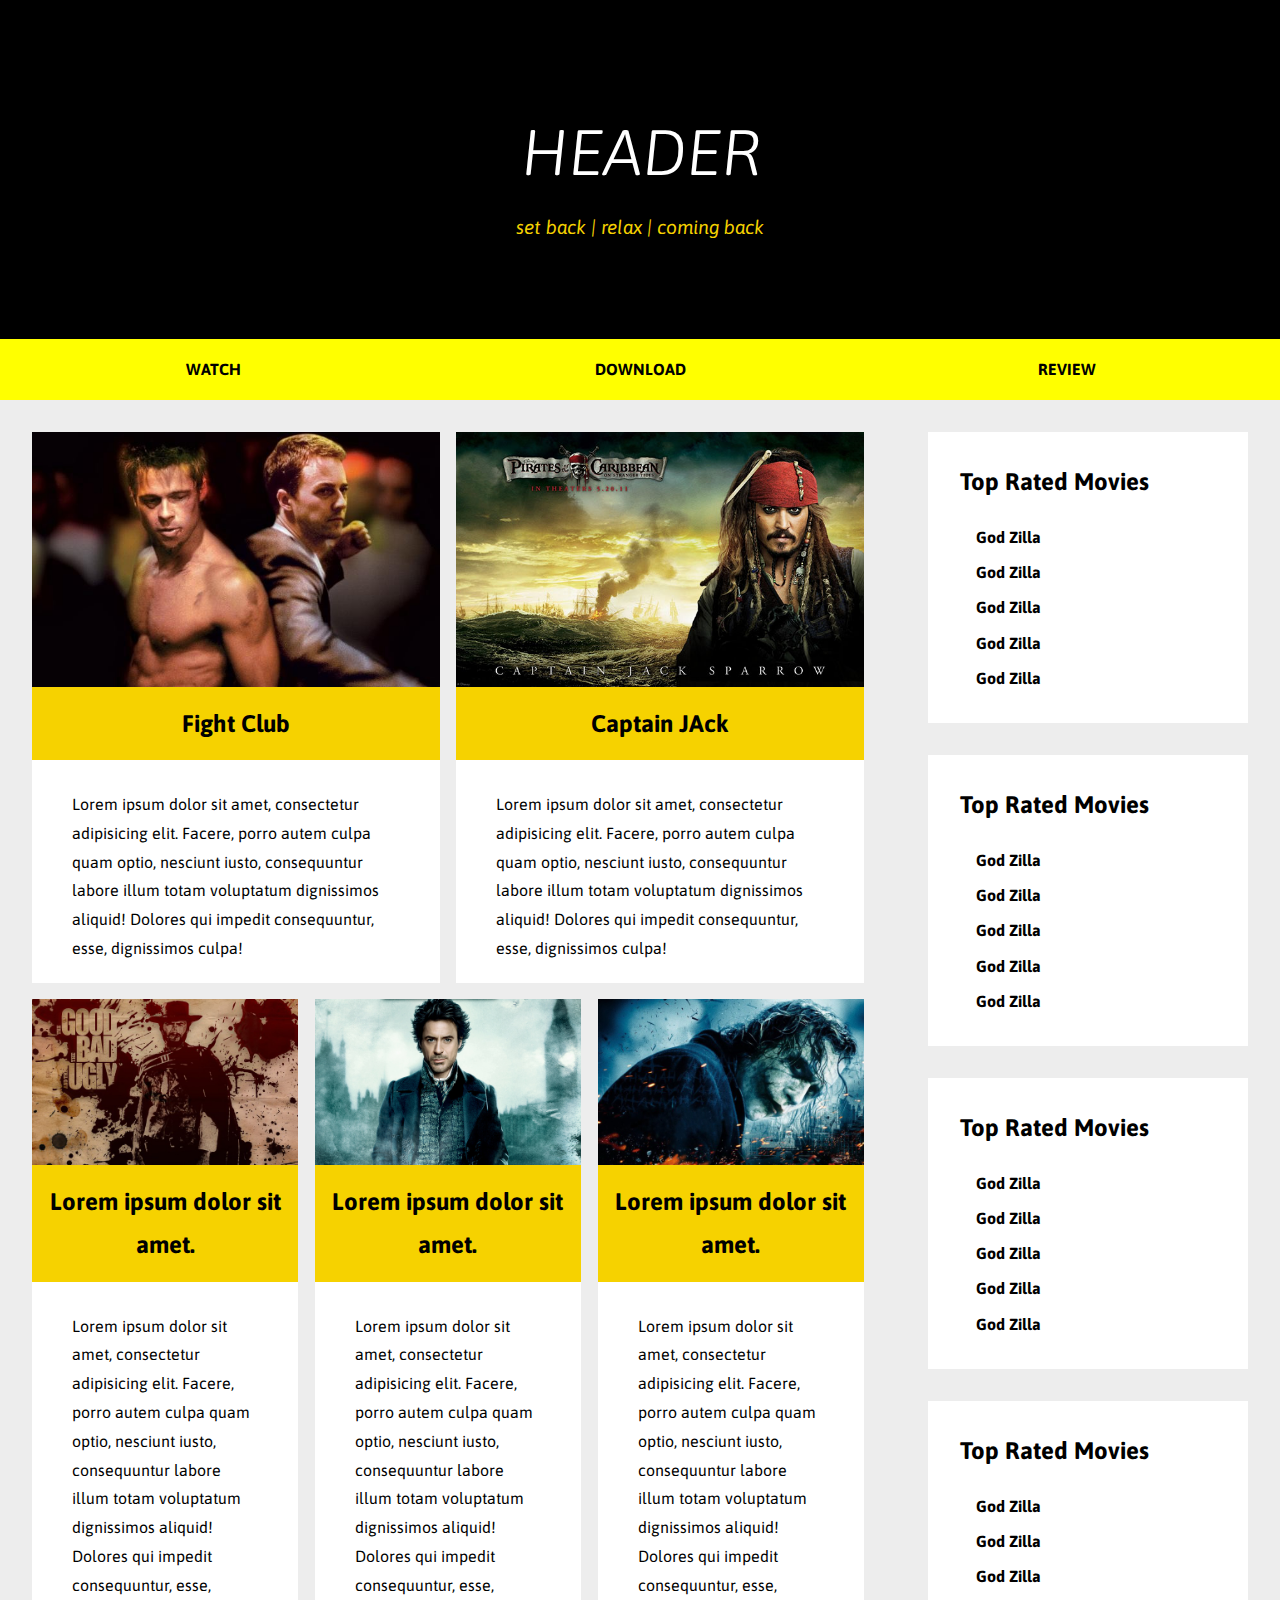
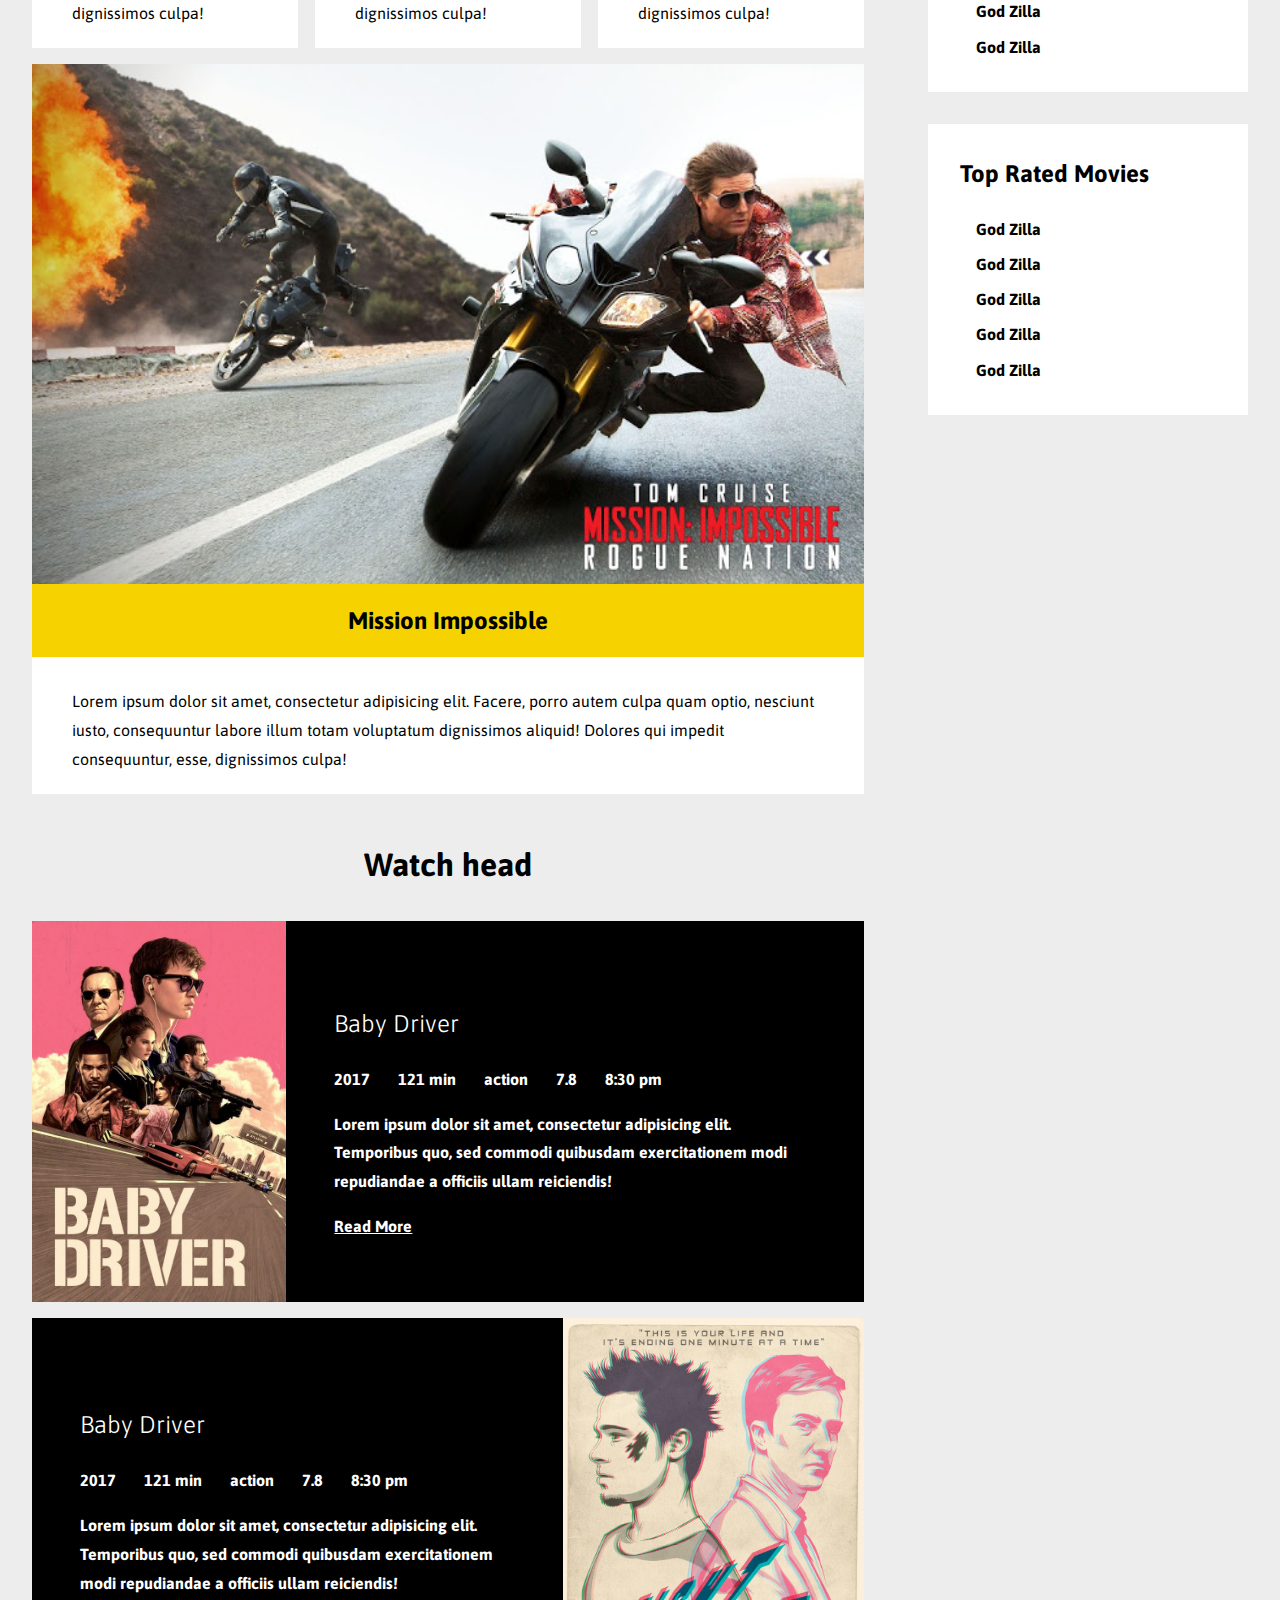
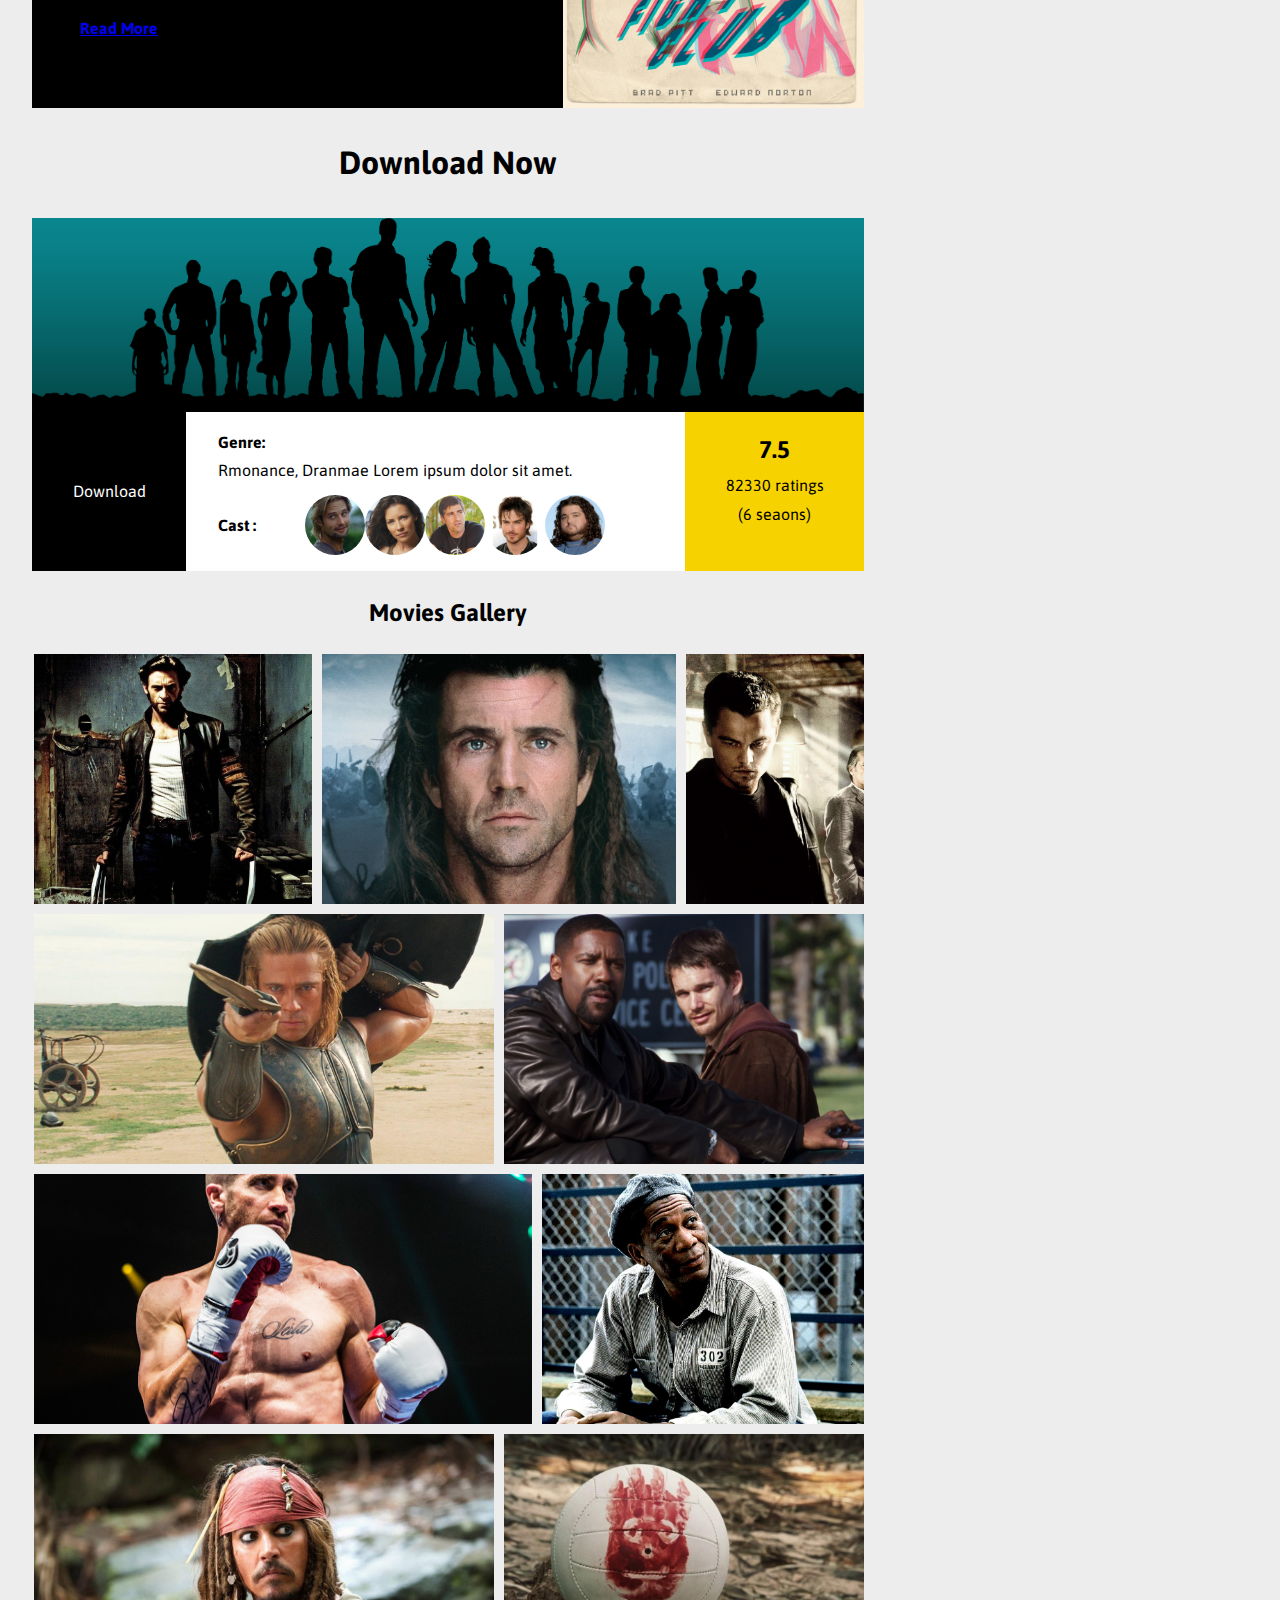
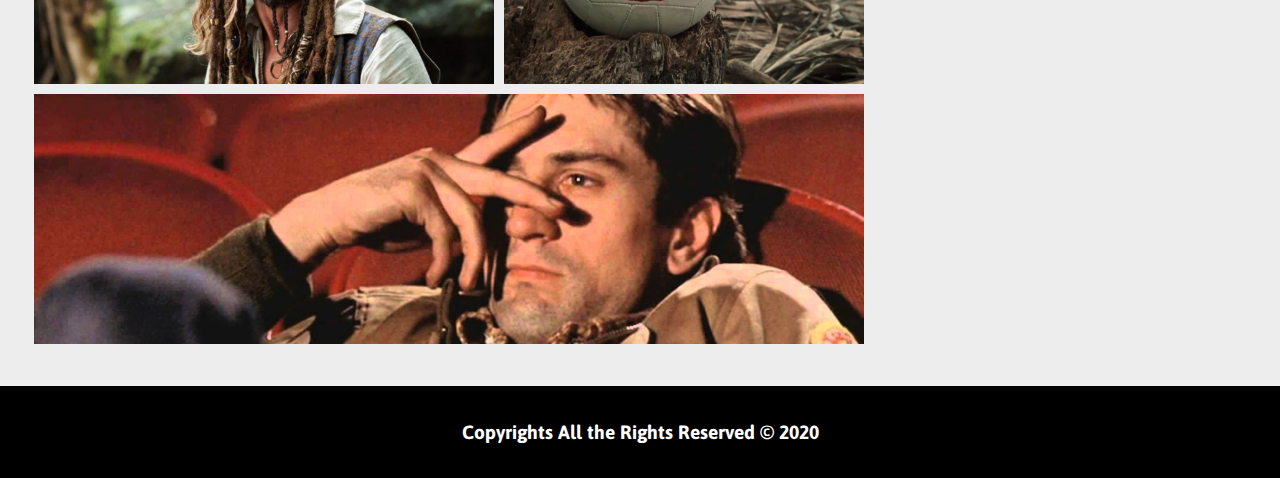
<file: index.html>
<!DOCTYPE html>
<html lang="en-US">
    
<head>
    <meta charset="UTF-8">
    <meta name="viewport" content="width=device-width, initial-scale=1">
        
    <title>The Movies Home</title>
                
    <!-- GOOGLE FONTS -->
    <link href="https://fonts.googleapis.com/css?family=Asap:400,500,700|Inconsolata:400,700" rel="stylesheet">

    <link rel="stylesheet" type="text/css" href="css/lightbox.css">
    
    <!-- FONT AWESOME ICONS -->
    <link rel="stylesheet" href="https://use.fontawesome.com/releases/v5.0.9/css/all.css" integrity="sha384-5SOiIsAziJl6AWe0HWRKTXlfcSHKmYV4RBF18PPJ173Kzn7jzMyFuTtk8JA7QQG1" crossorigin="anonymous">

    <!-- OUR STYLESHEET -->
    <link rel="stylesheet" href="css/style.css" type="text/css" media="all">
    
</head>
<body>
    <div class="outer">
        <header class="site-head">
            <div class="site-info">
                <h1 class="site-title">Header</h1>
                <p class="site-des">set back | relax | coming back</p>
            </div>
            <nav class="main-nav">
                <ul>
                    <li><a href="#">Watch</a></li>
                    <li><a href="#">Download</a></li>
                    <li><a href="#">Review</a></li>
                </ul>
            </nav>
        </header>
        <div class="content">
            <main class="main-content">
                <section class="posts">
                    <article class="post post-half">
                        <a href="#">
                            <div>
                                <img src="images/img_1.jpg" alt="fight">
                            </div>
                            <div class="post-content">
                                <h2>Fight Club</h2>
                                <p>Lorem ipsum dolor sit amet, consectetur adipisicing elit. Facere, porro autem culpa quam optio, nesciunt iusto, consequuntur labore illum totam voluptatum dignissimos aliquid! Dolores qui impedit consequuntur, esse, dignissimos culpa!</p>
                            </div>
                        </a>
                    </article>
                    <article class="post post-half">
                        <a href="#">
                            <div>
                                <img src="images/img_2.jpg" alt="jack">
                            </div>
                            <div class="post-content">
                                <h2>Captain JAck </h2>
                                <p>Lorem ipsum dolor sit amet, consectetur adipisicing elit. Facere, porro autem culpa quam optio, nesciunt iusto, consequuntur labore illum totam voluptatum dignissimos aliquid! Dolores qui impedit consequuntur, esse, dignissimos culpa!</p>
                            </div>
                        </a>
                    </article>
                    <article class="post post-third">
                        <a href="#">
                            <div>
                                <img src="images/img_3.jpg">
                            </div>
                            <div class="post-content">
                                <h2>Lorem ipsum dolor sit amet.</h2>
                                <p>Lorem ipsum dolor sit amet, consectetur adipisicing elit. Facere, porro autem culpa quam optio, nesciunt iusto, consequuntur labore illum totam voluptatum dignissimos aliquid! Dolores qui impedit consequuntur, esse, dignissimos culpa!</p>
                            </div>
                        </a>
                    </article>
                    <article class="post post-third">
                        <a href="#">
                            <div>
                                <img src="images/img_4.jpg">
                            </div>
                            <div class="post-content">
                                <h2>Lorem ipsum dolor sit amet.</h2>
                                <p>Lorem ipsum dolor sit amet, consectetur adipisicing elit. Facere, porro autem culpa quam optio, nesciunt iusto, consequuntur labore illum totam voluptatum dignissimos aliquid! Dolores qui impedit consequuntur, esse, dignissimos culpa!</p>
                            </div>
                        </a>
                    </article>
                    <article class="post post-third">
                        <a href="#">
                            <div>
                                <img src="images/img_6.jpg">
                            </div>
                            <div class="post-content">
                                <h2>Lorem ipsum dolor sit amet.</h2>
                                <p>Lorem ipsum dolor sit amet, consectetur adipisicing elit. Facere, porro autem culpa quam optio, nesciunt iusto, consequuntur labore illum totam voluptatum dignissimos aliquid! Dolores qui impedit consequuntur, esse, dignissimos culpa!</p>
                            </div>
                        </a>
                    </article>
                    <article class="post post-full">
                        <a href="#">
                            <div>
                                <img src="images/img_7.jpg">
                            </div>
                            <div class="post-content">
                                <h2>Mission Impossible</h2>
                                <p>Lorem ipsum dolor sit amet, consectetur adipisicing elit. Facere, porro autem culpa quam optio, nesciunt iusto, consequuntur labore illum totam voluptatum dignissimos aliquid! Dolores qui impedit consequuntur, esse, dignissimos culpa!</p>
                            </div>
                        </a>
                    </article>
                </section>
                <section class="watch">
                    <h2 class="section-head">Watch head</h2>
                    <div class="watch-card">
                        <div class="watch-img">
                            <img src="images/img_8.jpg">
                        </div>
                        <div class="watch-content">
                            <h2>Baby Driver</h2>
                            <div class="movie-info">
                                <span>2017</span>
                                <span>121 min</span>
                                <span>action</span>
                                <span>7.8</span>
                                <span>8:30 pm</span>
                                <p class="movie-story">Lorem ipsum dolor sit amet, consectetur adipisicing elit. Temporibus quo, sed commodi quibusdam exercitationem modi repudiandae a officiis ullam reiciendis!</p>
                                <a href="#" class="read">Read More</a>
                        </div>
                    </div>
                </div>
                 <div class="watch-card">
                        <div class="watch-img second">
                            <img src="images/img_9.jpg">
                        </div>
                        <div class="watch-content">
                            <h2>Baby Driver</h2>
                            <div class="movie-info">
                                <span>2017</span>
                                <span>121 min</span>
                                <span>action</span>
                                <span>7.8</span>
                                <span>8:30 pm</span>
                                <p class="movie-story">Lorem ipsum dolor sit amet, consectetur adipisicing elit. Temporibus quo, sed commodi quibusdam exercitationem modi repudiandae a officiis ullam reiciendis!</p>
                                <a href="#">Read More</a>
                        </div>
                    </div>
                </div>
                </section>
                <section class="down">
                    <h2 class="section-head">Download Now</h2>
                    <div class="down-card">
                        <div class="down-img">
                            <img src="images/img_11.png">
                        </div>
                        <div class="down-content">
                            <a href="#">
                                <span>Download</span>
                                <i class="fas fa-cloud-download-alt">
                                </i>
                            </a>
                            <div class="down-info">
                                <div class="down-genre">
                                    <h4>Genre:</h4>
                                    <p>Rmonance, Dranmae Lorem ipsum dolor sit amet.</p>                                   
                                </div>

                                <div class="down-cast">
                                    <h4>Cast :</h4>
                                    <img src="images/img_11.jpg">
                                    <img src="images/img_12.jpg">
                                    <img src="images/img_13.jpg">
                                    <img src="images/img_14.jpg">
                                    <img src="images/img_15.jpg">
                                </div>
                            </div>
                            <div class="down-rating">
                                <span class="rate">7.5</span>
                                <span>82330 ratings</span>
                                <span>(6 seaons)</span>
                            </div>
                        </div>
                    </div>
                </section>
                <section class="gallery">
                    <h2 class="sec-head">Movies Gallery</h2>
                    <div class="gallery-imgs">
                        <div class="gallery-img">
                            <a href="images/gallery_1.jpg" data-lightbox="gallery">
                                <img src="images/gallery_1.jpg">
                            </a>
                        </div>
                        <div class="gallery-img">
                            <a href="images/gallery_2.jpg" data-lightbox="gallery">
                                <img src="images/gallery_2.jpg">
                            </a>
                        </div>
                        <div class="gallery-img">
                            <a href="images/gallery_3.jpg" data-lightbox="gallery">
                                <img src="images/gallery_3.jpg">
                            </a>
                        </div>
                        <div class="gallery-img">
                            <a href="images/gallery_4.jpg" data-lightbox="gallery">
                                <img src="images/gallery_4.jpg">
                            </a>
                        </div>
                        <div class="gallery-img">
                            <a href="images/gallery_5.jpg" data-lightbox="gallery">
                                <img src="images/gallery_5.jpg">
                            </a>
                        </div>
                        <div class="gallery-img">
                            <a href="images/gallery_6.jpg" data-lightbox="gallery">
                                <img src="images/gallery_6.jpg">
                            </a>
                        </div>
                        <div class="gallery-img">
                            <a href="images/gallery_7.jpg" data-lightbox="gallery">
                                <img src="images/gallery_7.jpg">
                            </a>
                        </div>
                        <div class="gallery-img">
                            <a href="images/gallery_8.jpg" data-lightbox="gallery">
                                <img src="images/gallery_8.jpg">
                            </a>
                        </div>
                        <div class="gallery-img">
                            <a href="images/gallery_9.jpg" data-lightbox="gallery">
                                <img src="images/gallery_9.jpg">
                            </a>
                        </div>
                        <div class="gallery-img">
                            <a href="images/gallery_10.jpg" data-lightbox="gallery">
                                <img src="images/gallery_10.jpg">
                            </a>
                        </div>
                    </div>
                </section>
                
            </main>
            
            <div class="side">
            <div class="widget">
                <div class="widget-content">
                    <h2 class="widget-head">Top Rated Movies</h2>
                    <nav class="widget-nav">
                        <ul>
                            <li><a href="#">God Zilla</a></li>
                            <li><a href="#">God Zilla</a></li>
                            <li><a href="#">God Zilla</a></li>
                            <li><a href="#">God Zilla</a></li>
                            <li><a href="#">God Zilla</a></li>
                        </ul>
                    </nav>
                </div>
        </div>
        <div class="widget">
                <div class="widget-content">
                    <h2 class="widget-head">Top Rated Movies</h2>
                    <nav class="widget-nav">
                        <ul>
                            <li><a href="#">God Zilla</a></li>
                            <li><a href="#">God Zilla</a></li>
                            <li><a href="#">God Zilla</a></li>
                            <li><a href="#">God Zilla</a></li>
                            <li><a href="#">God Zilla</a></li>
                        </ul>
                    </nav>
                </div>
        </div>
        <div class="widget">
                <div class="widget-content">
                    <h2 class="widget-head">Top Rated Movies</h2>
                    <nav class="widget-nav">
                        <ul>
                            <li><a href="#">God Zilla</a></li>
                            <li><a href="#">God Zilla</a></li>
                            <li><a href="#">God Zilla</a></li>
                            <li><a href="#">God Zilla</a></li>
                            <li><a href="#">God Zilla</a></li>
                        </ul>
                    </nav>
                </div>
        </div>
        <div class="widget">
                <div class="widget-content">
                    <h2 class="widget-head">Top Rated Movies</h2>
                    <nav class="widget-nav">
                        <ul>
                            <li><a href="#">God Zilla</a></li>
                            <li><a href="#">God Zilla</a></li>
                            <li><a href="#">God Zilla</a></li>
                            <li><a href="#">God Zilla</a></li>
                            <li><a href="#">God Zilla</a></li>
                        </ul>
                    </nav>
                </div>
        </div>
        <div class="widget">
                <div class="widget-content">
                    <h2 class="widget-head">Top Rated Movies</h2>
                    <nav class="widget-nav">
                        <ul>
                            <li><a href="#">God Zilla</a></li>
                            <li><a href="#">God Zilla</a></li>
                            <li><a href="#">God Zilla</a></li>
                            <li><a href="#">God Zilla</a></li>
                            <li><a href="#">God Zilla</a></li>
                        </ul>
                    </nav>
                </div>
        </div>
    </div>





        </div>


        <footer>
            Copyrights All the Rights Reserved &copy; 2020
        </footer>
    </div>
    
    
    <!-- jQuery -->
    <!--<script type="text/javascript" src="js/jquery.js"></script>-->
    <script type="text/javascript" src="js/lightbox.js"></script>
    <!-- Our Script File -->
    <!--<script type="text/javascript" src="js/main.js"></script>  -->

</body>

</html>
</file>
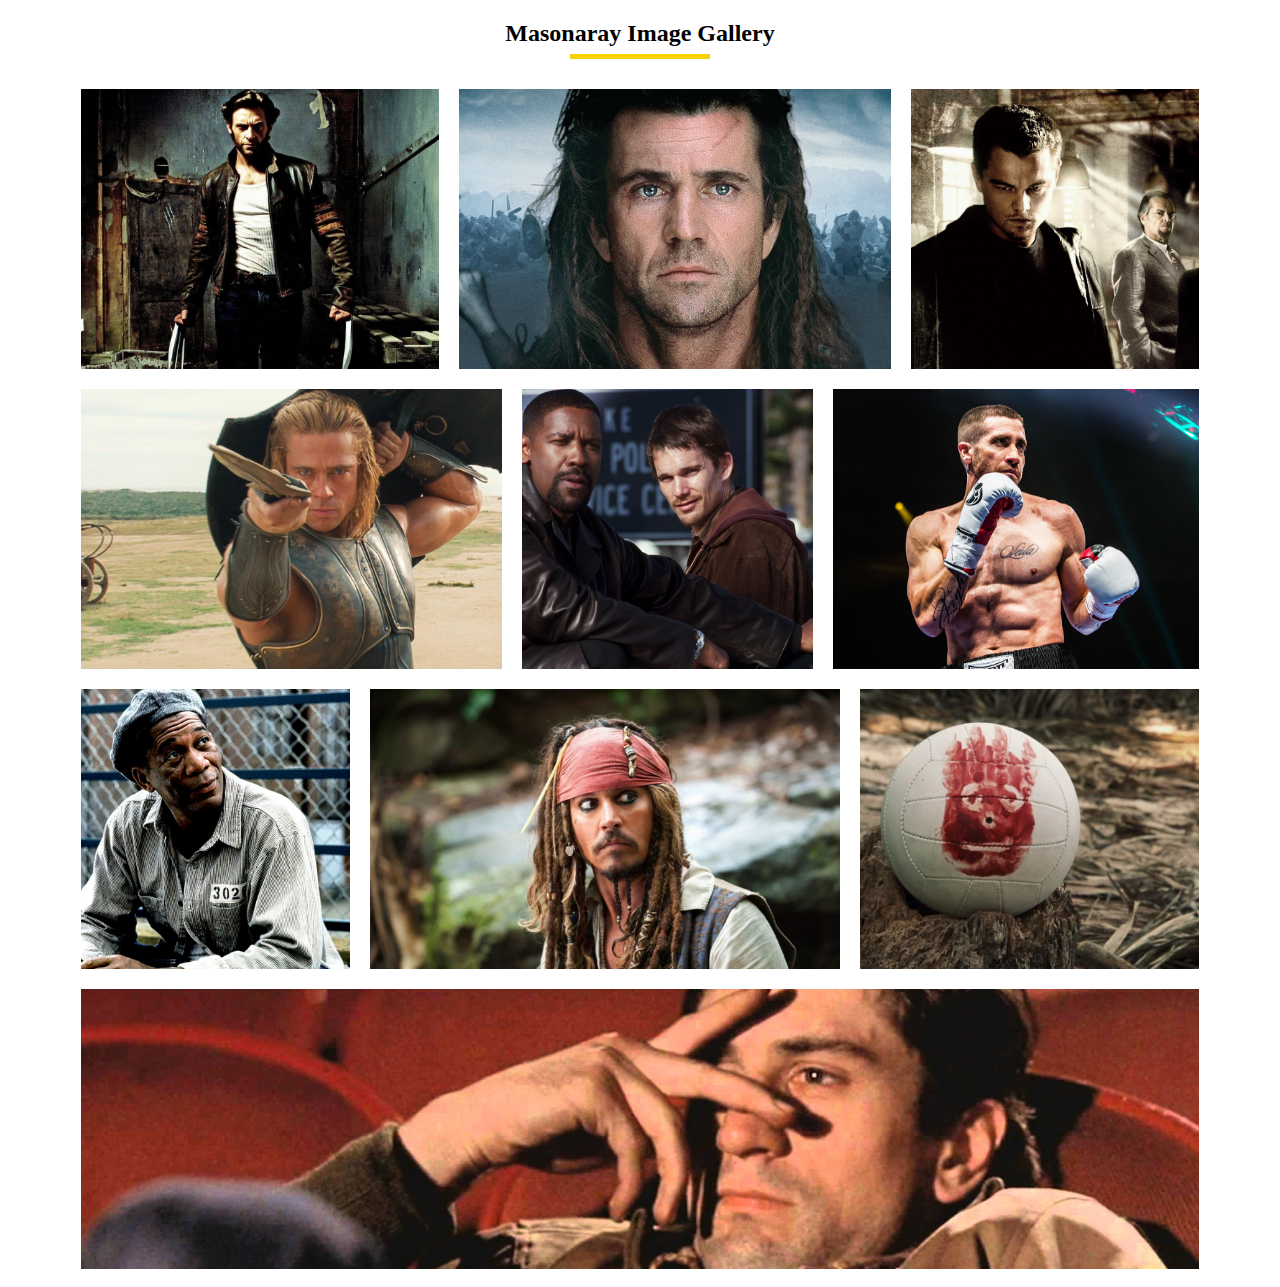
<file: grid.html>
<!DOCTYPE html>
<html>
<head>
	<title>Image Masonray Gallery</title>
	<link rel="stylesheet" type="text/css" href="css/lightbox.css">
</head>
<style>
	.cont{
		width:90%;
		margin: 0 auto;
	}
	h2{
		text-align: center;
		font-size: 1.5rem;
		font-weight: bold;
	}
	h2:after{
		display: block;
		content: '';
		width: 140px;
		height: 5px;
		background: #f6d200;
		margin: 0 auto;
		margin-top: .3em;
	}
	.img-gallery{
		width:100%;
		margin: 0 auto;
		display: flex;
		flex-wrap: wrap;
	}
	.image{
		height: 280px;
		flex-grow:1;
		margin: 10px 10px;
	}
	.image img{
		width: 100%;
		height: 100%;
		object-fit: cover;
	}
	.image:nth-child(4n+1){
		flex-basis: 250px;
	}
	.image:nth-child(4n+2){
		flex-basis: 325px;
	}
	.image:nth-child(4n+3){
		flex-basis: 180px;
	}
	.image:nth-child(4n+4){
		flex-basis: 380px;
	}

</style>
<body>
	<div class="cont">
		<h2>Masonaray Image Gallery</h2>
		<div class="img-gallery">
			<div class="image">
				<a href="images/gallery_1.jpg" data-lightbox="gallery">
			<img src="images/gallery_1.jpg" >
		</a>
		</div>
			<div class="image">
			<img src="images/gallery_2.jpg">
		</div>
			<div class="image">
			<img src="images/gallery_3.jpg">
		</div>
			<div class="image">
			<img src="images/gallery_4.jpg">
		</div>
			<div class="image">
			<img src="images/gallery_5.jpg">
		</div>
			<div class="image">
			<img src="images/gallery_6.jpg">
		</div>
			<div class="image">
			<img src="images/gallery_7.jpg">
		</div>
			<div class="image">
			<img src="images/gallery_8.jpg">
		</div>
			<div class="image">
			<img src="images/gallery_9.jpg">
		</div>
			<div class="image">
			<img src="images/gallery_10.jpg">
		</div>

			
		</div>
	</div>
	<script type="text/javascript" src="js/lightbox.js"></script>
</body>
</html>
</file>
<file: css/style.css>
body,
button,
input,
textarea{
	color: #000;
	font-family: 'Asap', sans-serif;
	font-size: 16px;
	line-height: 1.8;
}
img{
	display: block;
	width: 100%;
	height: auto;
}
body{
	background-color: #ededed;
	margin:0;
	font-family:'Asap',sans-serif;
}
header, footer{
	background-color: black;
}
.main-nav ul{
	list-style: none;
	padding: 0;
	margin: 0;
}
.main-nav a{
	text-decoration: none;
	color: #000;
	padding:1em;
	text-transform: uppercase;
	font-weight: bold;
	text-align: center;
	display: block;
}
.main-nav a:hover{
	background-color: #000;
	color: #fff;
}
.side{
	background-color: #ededed;
	color: white;
}
h1{
	color: red;
	margin:0;
}
p{
	margin: 0;
}
.site-head{
	height: 400px;
	display: flex;
	flex-flow: column;
}
.site-title{
	margin: 0;
	font-size: 2em;
	font-weight: 300;
	text-align: center;
	color: #fff;
	font-style: italic;
	text-transform: uppercase;
}
.site-des{
	text-align: center;
	color: #f6d200;
	font-size: 1.2em;
	margin-top: -.8;
	font-style: italic;
}
.main-nav{
	color: black;
	background-color: yellow;
}
.site-info{
	flex-grow: 1;
	display: flex;
	flex-flow: column;
	justify-content: center;
}
.main-content{
	padding: 2em;

}
.post{
	margin-bottom: 1em;
	background-color:#fff; 
}
.post a{
	text-decoration: none;
	color: #000;
}
.post-content{
	padding: 0 40px 20px;
}
.post-content h2{
	padding:15px;
	margin: 0 -40px 30px;
	text-align: center;
	background-color: #f6d200;

}
.section-head{
	font-size: 2em;
	text-align: center;
}
.watch-card{
	margin-bottom: 1em;
}
.watch-content{
	padding: 3em;
	background-color: #000;
	color: #fff;
}
.watch-content h2{
font-size: 1.5em;
font-weight: 300;
}
.movie-info span{
	padding-right: 1.5em;
	font-weight: bold;
}
.movie-story{
margin: 1em 0;
}
.movie-info{
	font-weight: bold;
}
.read{
	color: #fff;
	font-weight: bold;
}
.down-card{
	margin-bottom: 1em;
}
.down-content{
	background-color: #fff;
}
.down-content a{
	background-color: #000;
	text-decoration: none;
	text-transform: capitalize;
	padding: 1em 2em;
	color: #fff;
	margin:0;
}
.down-content a i{
	font-size: 2.5em;
}
.down-info{
	padding: 1em 2em;
}
.down-info h4{
	margin:0;
}
.down-info p{
	margin:0;
}
.down-cast img{
	height: 60px;
	width: 60px;
	border-radius: 50%;
}
.down-rating{
	background-color: #f6d200;
	color: #000;
	padding: 1em 2em;

}
.down-content{
	display: flex;
	flex-flow: column;
}
.down-content a{
	display: flex;
	flex-flow: column;
	justify-content: center;
	text-align: center;
}
.down-genre, .down-cast{
	display: flex;
	flex-wrap: wrap;
	align-items: center;
}
.down-info h4{
	flex-basis: 20%;
}
.down-genre{
	margin-bottom: 10px;
}
.down-rating{
	display: flex;
	flex-flow: column;
	text-align: center;
}
.rate{
	font-size: 1.5em;
	font-weight: bold;
}
.sec-head{
	text-align: center;
	font-weight: bold;
}
.gallery-imgs{
	display: flex;
	flex-wrap: wrap;
	margin-left: -8px;
}
.gallery-img img{
	height: 100%;
	object-fit: cover;
}
.gallery-img{
	flex-grow:1;
	height: 250px;
	margin: 0 0 10px 10px;
}
.gallery-img:nth-child(4n+1){
flex-basis: 250px;
}
.gallery-img:nth-child(4n+2){
	flex-basis: 325px;
}
.gallery-img:nth-child(4n+3){
	flex-basis: 150px;
}
.gallery-img:nth-child(4n+4){
	flex-basis: 350px;
}
.side{
	padding: 2em;
	color: #000;
}
.widget{
	background-color: #fff;
	margin-bottom: 2em;
}
.widget-content{
	padding: .5em 2em;
}
.widget h2{
	color: #000;
	font-size: 1.5em;
}
.side ul{
	list-style: none;
	padding-left: 1em;
}
.side ul a{
	display: block;
	padding-bottom: .4em;
	text-decoration: none;
	color: #000;
	font-weight: bold;
}
footer{
	text-align: center;
	color: #fff;
	padding: 1.5em;
	font-size: 1.2em;
	font-weight: bold;
}
@media (min-width: 1120px){
	.content{
		display: flex;
	}
	.side{
		flex: 0 0 320px;
	}
	.site-title{
		font-size: 4em;
	}
}
@media (min-width: 810px){
	.posts{
		display: flex;
		flex-wrap: wrap;
		justify-content: space-between;
	}
	.post{
		flex-basis: 49%;
	}
	.watch-card{
		display: flex;
	}
	.watch-content{
		display: flex;
		flex-flow: column;
		justify-content: center;
	}
	.second{
		order:2;
	}
	.down-content{
		display: flex;
		flex-flow: row;
	}
	.down-content a,.down-rating{
		flex-grow: 1;
	}
	.down-info{
		flex-grow: 2;
	}
	.main-nav ul{
		display: flex;
	}
	.main-nav li{
		flex: 1 1 0;
	}

}
@media (min-width: 1120px){
	.post-half{
		flex-basis: 49%;
	}
	.post-third{
		flex-basis: 32%;
	}
	.post-full{
		flex-basis: 100%;
	}
}
@media (min-width: 600px) and (max-width:1120px){
	.side{
		display: flex;
		flex-wrap: wrap;
		justify-content: space-between;
	}
	.widget{
		flex-basis: 48.8%;
	}
}
@media (max-width: 400px){
	.side,.main-content{
		padding:1em;
	}
}
</file>
